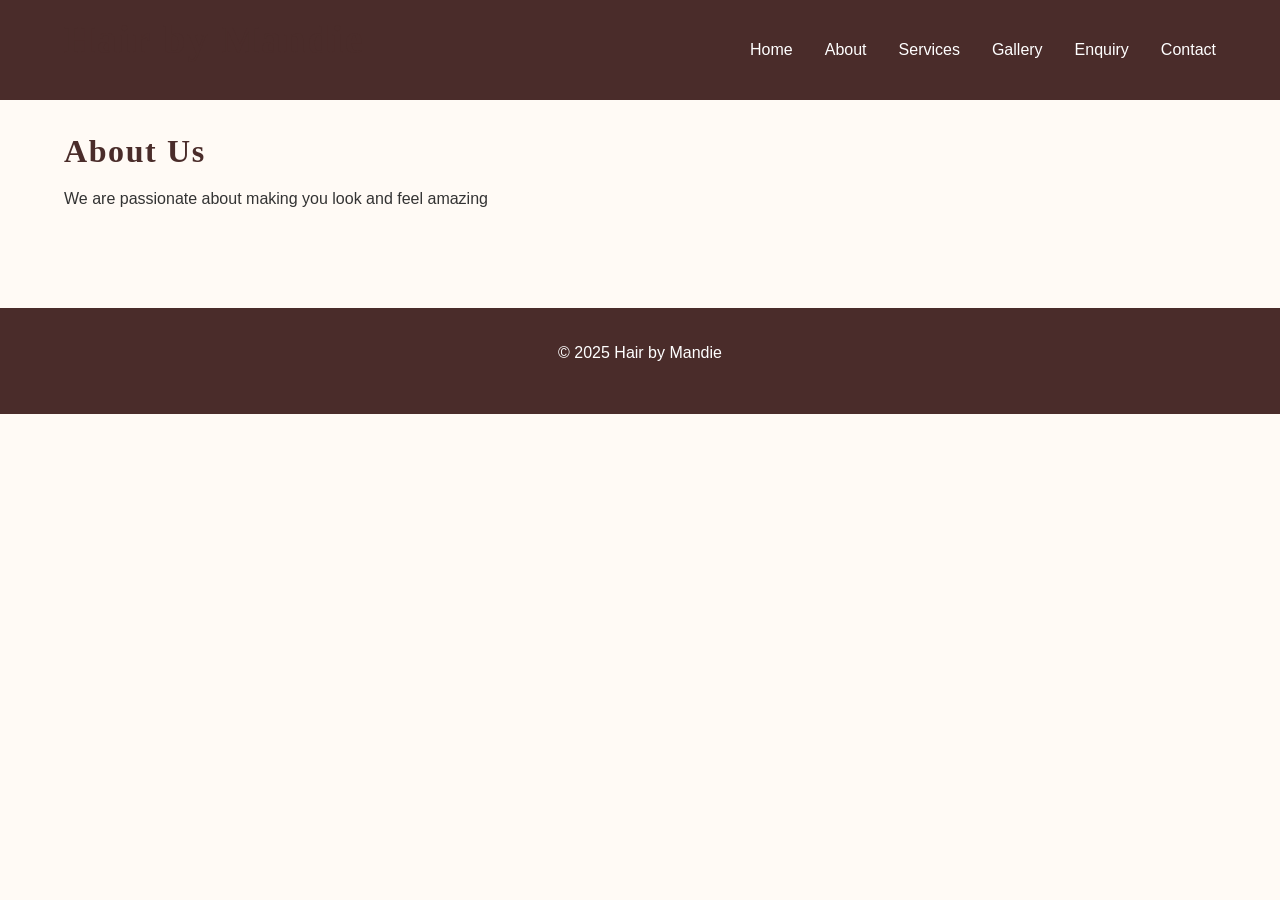
<file: about.html>
<!DOCTYPE html>
<html lang="en">
<head>
    <!-- Meta and responsive setup for Part 2 -->
    <meta charset="UTF-8">
    <meta name="viewport" content="width=device-width, initial-scale=1.0">
    <!-- Link external stylesheet - covers 2.2 Base styles -->
    <link rel="stylesheet" href="style.css">
    <title>Hair by Mandie - About</title>
</head>
<body>
    <!-- Header with Flexbox layout -->
    <header>
        <h1>Hair by Mandie</h1>
        <!-- Main navigation - uses Flexbox via ul -->
        <nav>
            <ul>
                <li><a href="index.html">Home</a></li>
                <li><a href="about.html">About</a></li>
                <li><a href="services.html">Services</a></li>
                <li><a href="gallery.html">Gallery</a></li>
                <li><a href="enquiry.html">Enquiry</a></li>
                <li><a href="contact.html">Contact</a></li>
            </ul>
        </nav>
    </header>

    <main>
        <!-- About section content -->
        <h2>About Us</h2>
        <p>We are passionate about making you look and feel amazing</p>
    </main>

    <!-- Footer -->
    <footer>
        <p>&copy; 2025 Hair by Mandie</p>
    </footer>
</body>
</html>
</file>
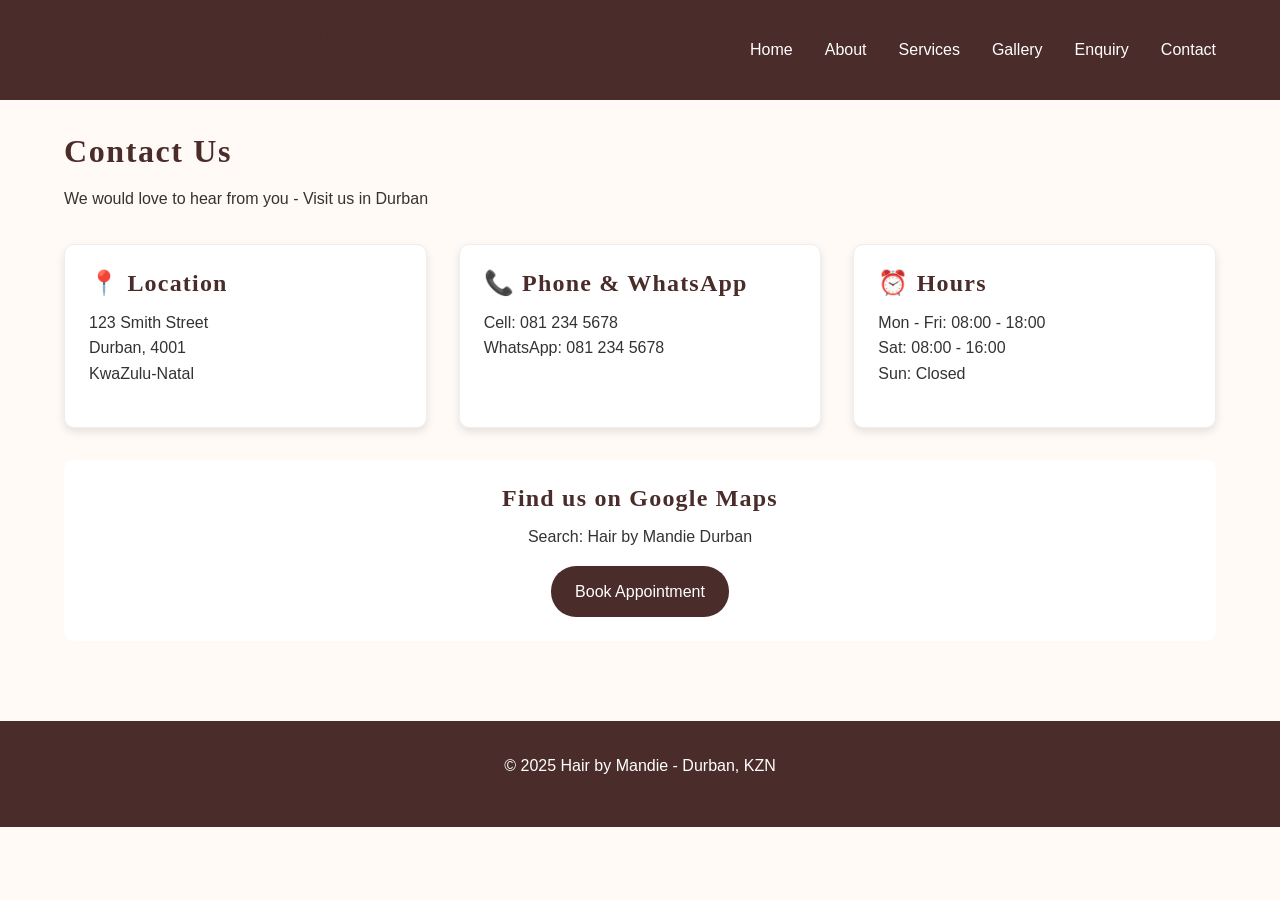
<file: contact.html>
<!DOCTYPE html>
<html lang="en">
<head>
    <!-- 2.2 & 3.1 - Meta tags for responsive design -->
    <meta charset="UTF-8">
    <meta name="viewport" content="width=device-width, initial-scale=1.0">
    <!-- 2.2 - External stylesheet -->
    <link rel="stylesheet" href="style.css">
    <title>Hair by Mandie - Contact</title>
</head>
<body>
    <!-- 2.4 Layout - Header using Flexbox -->
    <header>
        <h1>Hair by Mandie</h1>
        <!-- Navigation - Flexbox via ul -->
        <nav>
            <ul>
                <li><a href="index.html">Home</a></li>
                <li><a href="about.html">About</a></li>
                <li><a href="services.html">Services</a></li>
                <li><a href="gallery.html">Gallery</a></li>
                <li><a href="enquiry.html">Enquiry</a></li>
                <li><a href="contact.html">Contact</a></li>
            </ul>
        </nav>
    </header>

    <main>
        <h2>Contact Us</h2>
        <p>We would love to hear from you - Visit us in Durban</p>

        <!-- Contact info using Grid -->
        <div class="gallery">
            <div class="gallery-item" style="padding: 1.5rem;">
                <h3>📍 Location</h3>
                <p>123 Smith Street<br>Durban, 4001<br>KwaZulu-Natal</p>
            </div>
            <div class="gallery-item" style="padding: 1.5rem;">
                <h3>📞 Phone & WhatsApp</h3>
                <p>Cell: 081 234 5678<br>WhatsApp: 081 234 5678</p>
            </div>
            <div class="gallery-item" style="padding: 1.5rem;">
                <h3>⏰ Hours</h3>
                <p>Mon - Fri: 08:00 - 18:00<br>Sat: 08:00 - 16:00<br>Sun: Closed</p>
            </div>
        </div>

        <!-- Social / Map placeholder -->
        <div style="margin-top: 2rem; background: white; padding: 1.5rem; border-radius: 10px; text-align: center;">
            <h3>Find us on Google Maps</h3>
            <p>Search: Hair by Mandie Durban</p>
            <a href="enquiry.html" class="btn">Book Appointment</a>
        </div>
    </main>

    <footer>
        <p>&copy; 2025 Hair by Mandie - Durban, KZN</p>
    </footer>
</body>
</html>
</file>
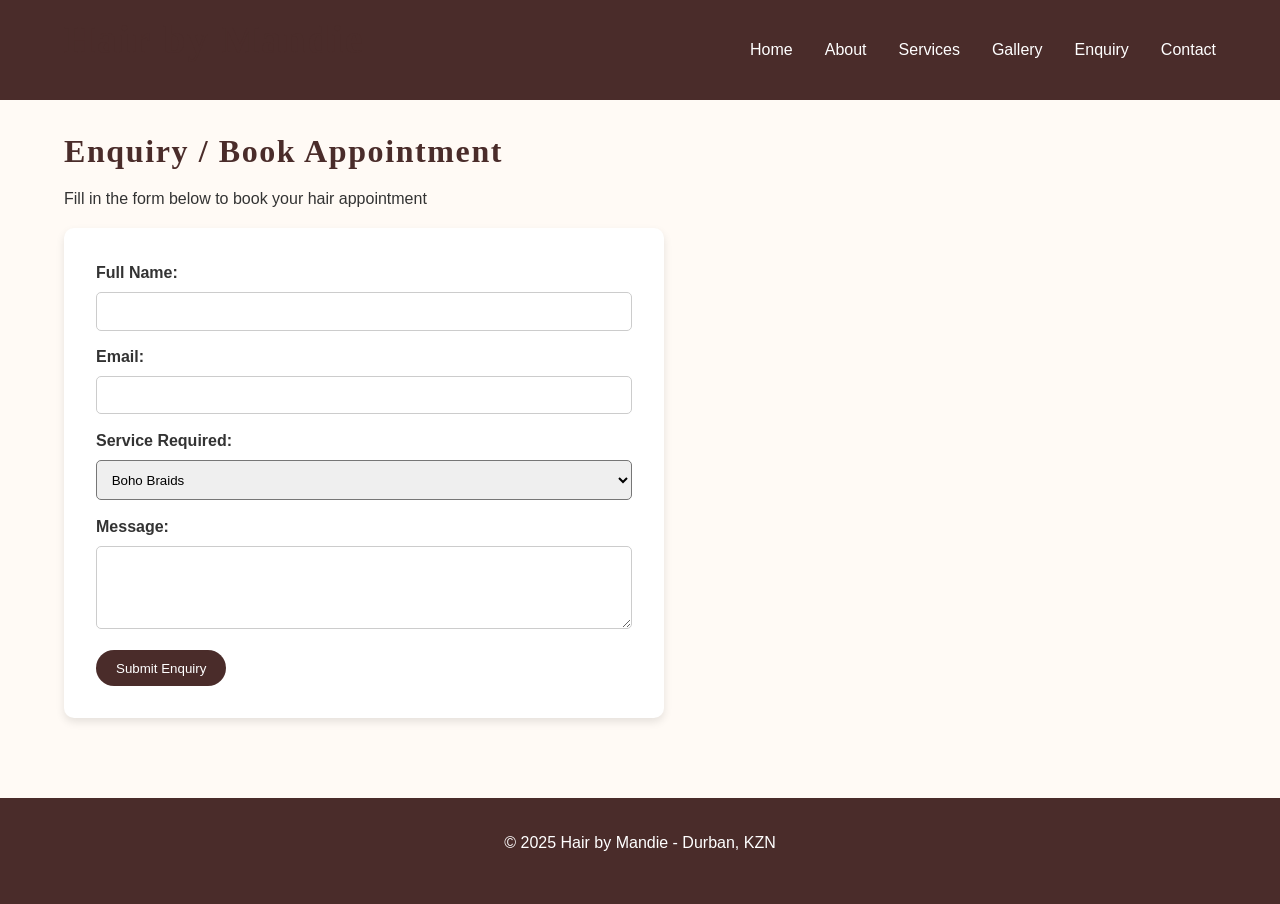
<file: enquiry.html>
<!DOCTYPE html>
<html lang="en">
<head>
    <!-- 2.2 & 3.1 - Meta tags for charset and responsive design -->
    <meta charset="UTF-8">
    <meta name="viewport" content="width=device-width, initial-scale=1.0">
    <!-- 2.2 - External stylesheet link -->
    <link rel="stylesheet" href="style.css">
    <title>Hair by Mandie - Enquiry</title>
</head>
<body>
    <!-- 2.4 Layout - Header using Flexbox -->
    <header>
        <h1>Hair by Mandie</h1>
        <!-- Navigation - Flexbox via ul -->
        <nav>
            <ul>
                <li><a href="index.html">Home</a></li>
                <li><a href="about.html">About</a></li>
                <li><a href="services.html">Services</a></li>
                <li><a href="gallery.html">Gallery</a></li>
                <li><a href="enquiry.html">Enquiry</a></li>
                <li><a href="contact.html">Contact</a></li>
            </ul>
        </nav>
    </header>

    <main>
        <h2>Enquiry / Book Appointment</h2>
        <p>Fill in the form below to book your hair appointment</p>

        <!-- Enquiry Form -->
        <form style="max-width: 600px; background: white; padding: 2rem; border-radius: 10px; box-shadow: 0 4px 8px rgba(0,0,0,0.1);">
            <!-- Name field -->
            <label for="name"><strong>Full Name:</strong></label><br>
            <input type="text" id="name" name="name" required style="width: 100%; padding: 0.8em; margin: 0.5em 0 1em 0; border: 1px solid #ccc; border-radius: 5px;"><br>

            <!-- Email field -->
            <label for="email"><strong>Email:</strong></label><br>
            <input type="email" id="email" name="email" required style="width: 100%; padding: 0.8em; margin: 0.5em 0 1em 0; border: 1px solid #ccc; border-radius: 5px;"><br>

            <!-- Service selection -->
            <label for="service"><strong>Service Required:</strong></label><br>
            <select id="service" name="service" style="width: 100%; padding: 0.8em; margin: 0.5em 0 1em 0; border-radius: 5px;">
                <option>Boho Braids</option>
                <option>Knotless Braids</option>
                <option>Wig Installation</option>
                <option>Hair Treatment</option>
            </select><br>

            <!-- Message field -->
            <label for="message"><strong>Message:</strong></label><br>
            <textarea id="message" name="message" rows="4" style="width: 100%; padding: 0.8em; margin: 0.5em 0 1em 0; border: 1px solid #ccc; border-radius: 5px;"></textarea><br>

            <!-- 2.5 Button with hover effect -->
            <button type="submit" class="btn" style="border: none; cursor: pointer;">Submit Enquiry</button>
        </form>
    </main>

    <footer>
        <p>&copy; 2025 Hair by Mandie - Durban, KZN</p>
    </footer>
</body>
</html>
</file>
<file: style.css>
/* === 2.2 CSS RESET - Removes browser defaults for consistency === */
* {
    margin: 0;
    padding: 0;
    box-sizing: border-box;
}

/* === 2.2 BASE STYLES - Applied to whole website === */
body {
    font-family: 'Poppins', Arial, sans-serif;
    font-size: 1rem; /* 3.2 Relative unit - scales with user settings */
    line-height: 1.6;
    color: #333;
    background-color: #fffaf5;
}

/* === Makes all images responsive === */
img { 
    width: 100%; /* 3.2 % unit for responsive */
    height: auto; 
    display: block; 
    border-radius: 8px;
}

a { text-decoration: none; color: inherit; }
ul { list-style: none; }

/* === 2.3 TYPOGRAPHY - Fonts and text styling === */
h1, h2, h3 {
    font-family: 'Playfair Display', serif; /* Elegant font for hair brand */
    font-weight: 700;
    line-height: 1.2;
    letter-spacing: 0.05em;
    color: #4a2c2a; /* Dark brown brand color */
    margin-bottom: 0.5em;
}
h1 { font-size: 2.5rem; } /* 3.2 rem unit */
h2 { font-size: 2rem; }
h3 { font-size: 1.5rem; }
p { font-size: 1rem; margin-bottom: 1em; }

/* === 2.4 LAYOUT STRUCTURE - Flexbox for header === */
header {
    display: flex; /* Flexbox layout */
    justify-content: space-between;
    align-items: center;
    padding: 1rem 5%; /* % and rem - relative units */
    background-color: #4a2c2a;
    color: white;
}

/* Navigation using Flexbox */
nav ul {
    display: flex;
    flex-direction: row;
    gap: 2rem;
}

main {
    padding: 2rem 5%;
}

/* Gallery using CSS Grid - Desktop 3 columns */
.gallery {
    display: grid; /* Grid layout */
    grid-template-columns: repeat(3, 1fr); /* 3 equal columns */
    gap: 2rem;
    margin-top: 2rem;
}

.gallery-item {
    background: white;
    border: 1px solid #eee;
    box-shadow: 0 4px 8px rgba(0,0,0,0.1);
    border-radius: 10px;
    overflow: hidden;
    transition: transform 0.3s; /* Smooth hover effect */
}

/* === 2.5 VISUAL STYLES + Pseudo-classes === */
/* Hover effect - lifts card up */
.gallery-item:hover {
    transform: translateY(-10px);
    box-shadow: 0 8px 16px rgba(0,0,0,0.2);
}

/* Nav link states - required for marks */
nav a:hover, nav a:focus {
    color: #ffb6a0;
    border-bottom: 2px solid #ffb6a0;
}

nav a:active {
    color: #ff8a65;
}

.btn {
    background-color: #4a2c2a;
    color: white;
    padding: 0.8em 1.5em; /* em relative unit */
    border-radius: 25px;
    display: inline-block;
}

.btn:hover {
    background-color: #7a4a47;
}

footer {
    text-align: center;
    padding: 2rem;
    background-color: #4a2c2a;
    color: white;
    margin-top: 3rem;
}

/* === 3. RESPONSIVE DESIGN === */
/* 3.1 BREAKPOINTS - Media Queries */

/*Tablet - 768px to 1024px - 2 columns */
@media (max-width: 1024px) {
    .gallery {
        grid-template-columns: repeat(2, 1fr); /* Change to 2 columns on tablet */
    }
    h1 { font-size: 2rem; }
    header {
        flex-direction: column;
        gap: 1rem;
    }
}

/*Mobile - 480px and below - 1 column */
@media (max-width: 768px) {
    .gallery {
        grid-template-columns: 1fr; /* Single column on mobile for readability */
    }
    nav ul {
        flex-direction: column; /* Stack menu vertically on mobile */
        align-items: center;
        gap: 1rem;
    }
    h1 { font-size: 1.8rem; }
    h2 { font-size: 1.5rem; }
    main { padding: 1rem 3%; }
}
</file>
